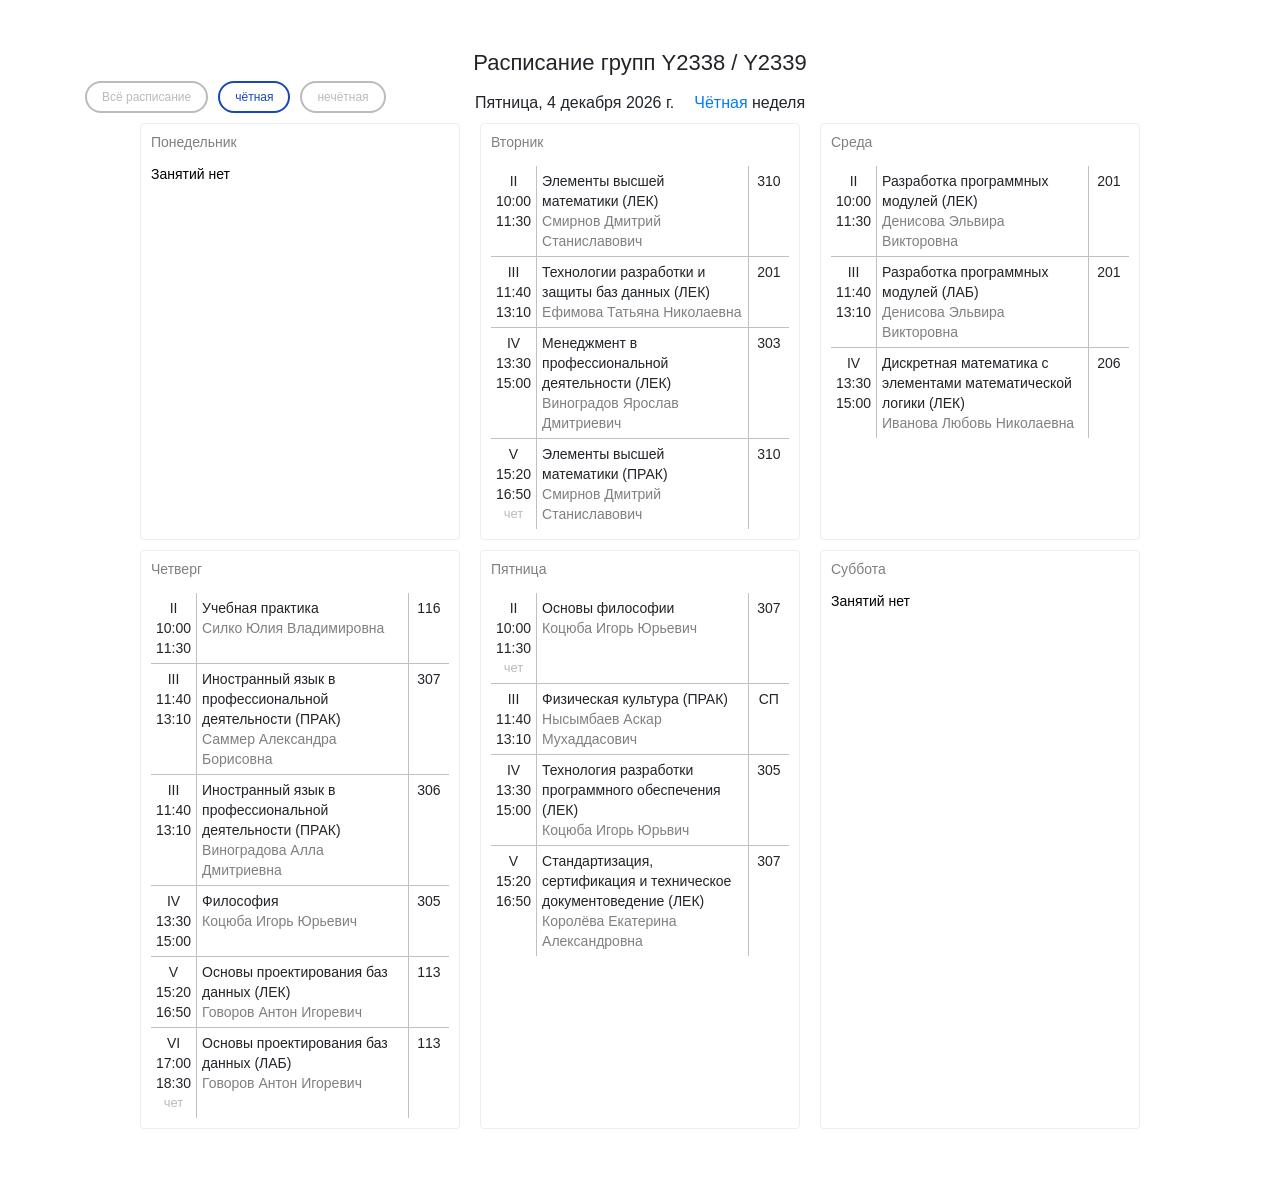
<file: index.html>
<!doctype html>
<html lang="en">

<head>
    <title> Y2338/Y2339</title>
    <!-- Required meta tags -->
    <meta charset="utf-8">
    <meta name="viewport" content="width=device-width, initial-scale=1, shrink-to-fit=no">

    <!-- Bootstrap CSS -->
    <link rel="stylesheet" href="https://stackpath.bootstrapcdn.com/bootstrap/4.3.1/css/bootstrap.min.css"
        integrity="sha384-ggOyR0iXCbMQv3Xipma34MD+dH/1fQ784/j6cY/iJTQUOhcWr7x9JvoRxT2MZw1T" crossorigin="anonymous">
    <link rel="stylesheet" href="/css/style.css">
    <link rel="icon" type="image/png" sizes="16x16" href="/icon.png">
</head>

<body>

    <div class="name">
        <h1>Расписание групп Y2338 / Y2339</h1>
    </div>

    <div class="container">
        <div class="flex">
            <div class="buttons">
                <button class="btn_blue__active" id="all">Всё расписание</button>
                <button class="btn_blue" id="chet">чётная</button>
                <button class="btn_blue" id="nechet">нечётная</button>
            </div>
            <div class="info">
                <div class="date">
                    <span id="date"></span>
                </div>
                <div class="number_week">
                    <input type="date" id="week">
                    <span>Порядковый номер недели: </span> <output></output>
                </div>
                <div class="chetnost_block">
                    <p>
                        <a href="#" class="chetnost"></a> неделя
                    </p>
                </div>
            </div>
        </div>
        <div class="menu">
            <nav>
                <ul>
                    <li><a href="#пн">пн</a></li>
                    <li><a href="#вт">вт</a></li>
                    <li><a href="#ср">ср</a></li>
                    <li><a href="#чт">чт</a></li>
                    <li><a href="#пт">пт</a></li>
                    <li><a href="#сб">сб</a></li>
                </ul>
            </nav>
        </div>

        <section class="chet">
            <div class="chet-rects">
                <div class="chet-rects-block">
                    <div class="chet-rects-block-day" id="пн">
                        <h2>Понедельник</h2>
                    </div>
                    <h3>Занятий нет</h3>
                </div>
                <div class="chet-rects-block">
                    <div class="chet-rects-block-day" id="вт">
                        <h2>Вторник</h2>
                    </div>
                    <div class="chet-rects-block-lessons">
                        <div class="chet-rects-block-lessons-block">
                            <div class="chet-rects-block-lessons-block-time">
                                <span>II</span>
                                <span>10:00</span>
                                <span>11:30</span>
                            </div>
                            <div class="chet-rects-block-lessons-block-info">
                                <span>Элементы высшей математики (ЛЕК)</span>
                                <span>Смирнов Дмитрий Станиславович</span>
                            </div>
                            <div class="chet-rects-block-lessons-block-cabinet">
                                <span>310</span>
                            </div>
                        </div>
                        <div class="chet-rects-block-lessons-block">
                            <div class="chet-rects-block-lessons-block-time">
                                <span>III</span>
                                <span>11:40</span>
                                <span>13:10</span>
                            </div>
                            <div class="chet-rects-block-lessons-block-info">
                                <span>Технологии разработки и защиты баз данных (ЛЕК)</span>
                                <span>Ефимова Татьяна Николаевна</span>
                            </div>
                            <div class="chet-rects-block-lessons-block-cabinet">
                                <span>201</span>
                            </div>
                        </div>
                        <div class="chet-rects-block-lessons-block">
                            <div class="chet-rects-block-lessons-block-time">
                                <span>IV</span>
                                <span>13:30</span>
                                <span>15:00</span>
                            </div>
                            <div class="chet-rects-block-lessons-block-info">
                                <span>Менеджмент в профессиональной деятельности (ЛЕК)</span>
                                <span>Виноградов Ярослав Дмитриевич</span>
                            </div>
                            <div class="chet-rects-block-lessons-block-cabinet">
                                <span>303</span>
                            </div>
                        </div>
                        <div class="chet-rects-block-lessons-block" id="chet_block">
                            <div class="chet-rects-block-lessons-block-time">
                                <span>V</span>
                                <span>15:20</span>
                                <span>16:50</span>
                                <span>чет</span>
                            </div>
                            <div class="chet-rects-block-lessons-block-info">
                                <span>Элементы высшей математики (ПРАК)</span>
                                <span>Смирнов Дмитрий Станиславович</span>
                            </div>
                            <div class="chet-rects-block-lessons-block-cabinet">
                                <span>310</span>
                            </div>
                        </div>
                        <div class="chet-rects-block-lessons-block-bottom" id="nechet_block">
                            <div class="chet-rects-block-lessons-block-time">
                                <span>V</span>
                                <span>15:20</span>
                                <span>16:50</span>
                                <span>нечет</span>
                            </div>
                            <div class="chet-rects-block-lessons-block-info">
                                <span>Менеджмент в профессиональной деятельности (ПРАК)</span>
                                <span>Виноградов Ярослав Дмитриевич</span>
                            </div>
                            <div class="chet-rects-block-lessons-block-cabinet">
                                <span>303</span>
                            </div>
                        </div>
                    </div>
                </div>
                <div class="chet-rects-block">
                    <div class="chet-rects-block-day" id="ср">
                        <h2>Среда</h2>
                    </div>
                    <div class="chet-rects-block-lessons">
                        <div class="chet-rects-block-lessons-block">
                            <div class="chet-rects-block-lessons-block-time">
                                <span>II</span>
                                <span>10:00</span>
                                <span>11:30</span>
                            </div>
                            <div class="chet-rects-block-lessons-block-info">
                                <span>Разработка программных модулей (ЛЕК)</span>
                                <span>Денисова Эльвира Викторовна</span>
                            </div>
                            <div class="chet-rects-block-lessons-block-cabinet">
                                <span>201</span>
                            </div>
                        </div>
                        <div class="chet-rects-block-lessons-block">
                            <div class="chet-rects-block-lessons-block-time">
                                <span>III</span>
                                <span>11:40</span>
                                <span>13:10</span>
                            </div>
                            <div class="chet-rects-block-lessons-block-info">
                                <span>Разработка программных модулей (ЛАБ)</span>
                                <span>Денисова Эльвира Викторовна</span>
                            </div>
                            <div class="chet-rects-block-lessons-block-cabinet">
                                <span>201</span>
                            </div>
                        </div>
                        <div class="chet-rects-block-lessons-block-bottom">
                            <div class="chet-rects-block-lessons-block-time">
                                <span>IV</span>
                                <span>13:30</span>
                                <span>15:00</span>
                            </div>
                            <div class="chet-rects-block-lessons-block-info">
                                <span>Дискретная математика с элементами математической логики (ЛЕК)</span>
                                <span>Иванова Любовь Николаевна</span>
                            </div>
                            <div class="chet-rects-block-lessons-block-cabinet">
                                <span>206</span>
                            </div>
                        </div>
                    </div>
                </div>


                <div class="chet-rects-block">
                    <div class="chet-rects-block-day" id="чт">
                        <h2>Четверг</h2>
                    </div>
                    <div class="chet-rects-block-lessons">
                        <div class="chet-rects-block-lessons-block">
                            <div class="chet-rects-block-lessons-block-time">
                                <span>II</span>
                                <span>10:00</span>
                                <span>11:30</span>
                            </div>
                            <div class="chet-rects-block-lessons-block-info">
                                <span>Учебная практика</span>
                                <span>Силко Юлия Владимировна</span>
                            </div>
                            <div class="chet-rects-block-lessons-block-cabinet">
                                <span>116</span>
                            </div>
                        </div>
                        <div class="chet-rects-block-lessons-block">
                            <div class="chet-rects-block-lessons-block-time">
                                <span>III</span>
                                <span>11:40</span>
                                <span>13:10</span>
                            </div>
                            <div class="chet-rects-block-lessons-block-info">
                                <span>Иностранный язык в профессиональной деятельности (ПРАК)</span>
                                <span>Саммер Александра Борисовна</span>
                            </div>
                            <div class="chet-rects-block-lessons-block-cabinet">
                                <span>307</span>
                            </div>
                        </div>
                        <div class="chet-rects-block-lessons-block">
                            <div class="chet-rects-block-lessons-block-time">
                                <span>III</span>
                                <span>11:40</span>
                                <span>13:10</span>
                            </div>
                            <div class="chet-rects-block-lessons-block-info">
                                <span>Иностранный язык в профессиональной деятельности (ПРАК)</span>
                                <span>Виноградова Алла Дмитриевна</span>
                            </div>
                            <div class="chet-rects-block-lessons-block-cabinet">
                                <span>306</span>
                            </div>
                        </div>
                        <div class="chet-rects-block-lessons-block">
                            <div class="chet-rects-block-lessons-block-time">
                                <span>IV</span>
                                <span>13:30</span>
                                <span>15:00</span>
                            </div>
                            <div class="chet-rects-block-lessons-block-info">
                                <span>Философия</span>
                                <span>Коцюба Игорь Юрьевич</span>
                            </div>
                            <div class="chet-rects-block-lessons-block-cabinet">
                                <span>305</span>
                            </div>
                        </div>
                        <div class="chet-rects-block-lessons-block" id="fil">
                            <div class="chet-rects-block-lessons-block-time">
                                <span>V</span>
                                <span>15:20</span>
                                <span>16:50</span>
                            </div>
                            <div class="chet-rects-block-lessons-block-info">
                                <span>Основы проектирования баз данных (ЛЕК)</span>
                                <span>Говоров Антон Игоревич</span>
                            </div>
                            <div class="chet-rects-block-lessons-block-cabinet">
                                <span>113</span>
                            </div>
                        </div>
                        <div class="chet-rects-block-lessons-block-bottom" id="chet_blocktwo">
                            <div class="chet-rects-block-lessons-block-time">
                                <span>VI</span>
                                <span>17:00</span>
                                <span>18:30</span>
                                <span>чет</span>
                            </div>
                            <div class="chet-rects-block-lessons-block-info">
                                <span>Основы проектирования баз данных (ЛАБ)</span>
                                <span>Говоров Антон Игоревич</span>
                            </div>
                            <div class="chet-rects-block-lessons-block-cabinet">
                                <span>113</span>
                            </div>
                        </div>
                    </div>
                </div>
                <div class="chet-rects-block">
                    <div class="chet-rects-block-day" id="пт">
                        <h2>Пятница</h2>
                        <div class="chet-rects-block-lessons-block" id="chet_threeblock">
                            <div class="chet-rects-block-lessons-block-time">
                                <span>II</span>
                                <span>10:00</span>
                                <span>11:30</span>
                                <span>чет</span>
                            </div>
                            <div class="chet-rects-block-lessons-block-info">
                                <span>Основы философии</span>
                                <span>Коцюба Игорь Юрьевич</span>
                            </div>
                            <div class="chet-rects-block-lessons-block-cabinet">
                                <span>307</span>
                            </div>
                        </div>
                        <div class="chet-rects-block-lessons">
                            <div class="chet-rects-block-lessons-block">
                                <div class="chet-rects-block-lessons-block-time">
                                    <span>III</span>
                                    <span>11:40</span>
                                    <span>13:10</span>
                                </div>
                                <div class="chet-rects-block-lessons-block-info">
                                    <span>Физическая культура (ПРАК)</span>
                                    <span>Нысымбаев Аскар Мухаддасович</span>
                                </div>
                                <div class="chet-rects-block-lessons-block-cabinet">
                                    <span>СП </span>
                                </div>
                            </div>
                            <div class="chet-rects-block-lessons-block">
                                <div class="chet-rects-block-lessons-block-time">
                                    <span>IV</span>
                                    <span>13:30</span>
                                    <span>15:00</span>
                                </div>
                                <div class="chet-rects-block-lessons-block-info">
                                    <span>Технология разработки программного обеспечения (ЛЕК)</span>
                                    <span>Коцюба Игорь Юрьвич</span>
                                </div>
                                <div class="chet-rects-block-lessons-block-cabinet">
                                    <span>305</span>
                                </div>
                            </div>
                            <div class="chet-rects-block-lessons-block-bottom">
                                <div class="chet-rects-block-lessons-block-time">
                                    <span>V</span>
                                    <span>15:20</span>
                                    <span>16:50</span>
                                </div>
                                <div class="chet-rects-block-lessons-block-info">
                                    <span>Стандартизация, сертификация и техническое документоведение (ЛЕК)</span>
                                    <span>Королёва Екатерина Александровна</span>
                                </div>
                                <div class="chet-rects-block-lessons-block-cabinet">
                                    <span>307</span>
                                </div>
                            </div>
                        </div>
                    </div>
                </div>
                <div class="chet-rects-block">
                    <div class="chet-rects-block-day" id="сб sb">
                        <h2>Суббота</h2>
                    </div>
                    <h3>Занятий нет</h3>
                </div>
        </section>
    </div>
    <!-- Optional JavaScript -->
    <script src="/k.js"></script>
    <!-- jQuery first, then Popper.js, then Bootstrap JS -->
    <script src="https://code.jquery.com/jquery-3.3.1.slim.min.js"
        integrity="sha384-q8i/X+965DzO0rT7abK41JStQIAqVgRVzpbzo5smXKp4YfRvH+8abtTE1Pi6jizo" crossorigin="anonymous">
    </script>
    <script src="https://cdnjs.cloudflare.com/ajax/libs/popper.js/1.14.7/umd/popper.min.js"
        integrity="sha384-UO2eT0CpHqdSJQ6hJty5KVphtPhzWj9WO1clHTMGa3JDZwrnQq4sF86dIHNDz0W1" crossorigin="anonymous">
    </script>
    <script src="https://stackpath.bootstrapcdn.com/bootstrap/4.3.1/js/bootstrap.min.js"
        integrity="sha384-JjSmVgyd0p3pXB1rRibZUAYoIIy6OrQ6VrjIEaFf/nJGzIxFDsf4x0xIM+B07jRM" crossorigin="anonymous">
    </script>

</body>

</html>
</file>
<file: css/style.css>
:root {
  font-size: 10px;
}
* {
  font-family: sans-serif;
}
body {
  padding-top: 5rem;
  padding: 5rem;
}
body,
html {
  scroll-behavior: smooth;
}
input {
  display: none;
}
.flex {
  display: flex;
}
.info {
  display: flex;
  margin-top: 1rem;
  margin-left: 1rem;
}
.info a {
  text-decoration: none;
}
.chetnost_block {
  margin-left: 2rem;
  font-size: 1.6rem;
}
.chetnost_block span:nth-child(1) {
  color: #1946BA;
}
.number_week {
  display: none;
}
.display_none {
  display: none;
}
.display_block {
  display: block;
  display: flex;
  font-size: 100%;
  border-bottom: 1px solid silver;
  transition: background 0.3s;
}
.display_block:hover {
  background-color: #f2f2f2;
}
.display_block_border_none {
  display: block;
  display: flex;
  font-size: 100%;
  border: none;
  transition: background 0.3s;
}
.display_block_border_none:hover {
  background-color: #f2f2f2;
}
.btn_blue {
  display: block;
  background-color: #fff;
  color: #bbb;
  padding: 0.5rem 1.5rem;
  border: 2px solid #bbb;
  font-size: 1.2rem;
  border-radius: 2rem;
  outline: none;
  margin-right: 1rem;
}
.btn_blue:focus {
  outline: none;
}
.btn_blue__active {
  display: block;
  background-color: #fff;
  padding: 0.5rem 1.5rem;
  font-size: 1.2rem;
  border-radius: 2rem;
  outline: none;
  margin-right: 1rem;
  border: 2px solid #1946ba;
  color: #1946ba;
  transition: background 0.3s;
}
.btn_blue__active:focus {
  outline: none;
}
#chet_threeblock {
  border-bottom: 1px solid silver;
}
.buttons {
  display: flex;
  z-index: 2;
}
.menu {
  display: block;
  display: flex;
  justify-content: center;
  margin-top: 1rem;
}
.menu ul {
  display: flex;
}
.menu ul li {
  list-style: none;
  margin-right: 3rem;
}
.menu ul li a {
  text-decoration: none;
  font-size: 2rem;
  color: #000;
}
.date {
  font-size: 1.6rem;
}
.name {
  text-align: center;
}
.name h1 {
  font-size: 2.2rem;
}
h2 {
  color: gray;
  margin-bottom: 1.5rem;
}
h3 {
  font-size: 1.4rem;
  color: #000;
  font-weight: 400;
}
.chet {
  display: flex;
  justify-content: center;
}
.chet-rects {
  display: flex;
  flex-wrap: wrap;
  justify-content: center;
  margin: 0 auto;
}
.chet-rects-block {
  width: 32rem;
  height: auto;
  display: inline-block;
  /* background-color: #f9f9f9; */
  border: 1px solid #EEEEEE;
  padding: 1rem;
  border-radius: 0.4rem;
  margin-top: 1rem;
  margin-left: 1rem;
  margin-right: 1rem;
  vertical-align: top;
  font-size: 1.4rem;
  line-height: 2rem;
}
.chet-rects-block-day h2 {
  font-size: 1.4rem;
}
.chet-rects-block-lessons-block {
  display: flex;
  font-size: 100%;
  border-bottom: 1px solid silver;
  transition: background 0.3s;
}
.chet-rects-block-lessons-block:hover {
  background-color: #f2f2f2;
}
.chet-rects-block-lessons-block-bottom {
  display: flex;
  font-size: 100%;
  border-bottom: none;
  transition: background 0.3s;
}
.chet-rects-block-lessons-block-bottom:hover {
  background-color: #f2f2f2;
}
.chet-rects-block-lessons-block-time {
  padding: 0.5rem;
  display: flex;
  flex-direction: column;
  text-align: center;
  border-right: 1px solid silver;
}
.chet-rects-block-lessons-block-time span:nth-child(4) {
  font-size: 1.3rem;
  color: #bbb;
}
.chet-rects-block-lessons-block-info {
  display: flex;
  flex-direction: column;
  padding: 0.5rem;
  width: 40rem;
}
.chet-rects-block-lessons-block-info span:nth-child(2) {
  color: gray;
}
.chet-rects-block-lessons-block-cabinet {
  width: 7rem;
  padding: 0.5rem;
  border-left: 1px solid silver;
  text-align: center;
}
@media (max-width: 799px) {
  .chet-rects-block {
    height: auto;
  }
  body {
    padding-top: 2rem;
    padding-bottom: 2rem;
  }
  .date {
    text-align: center;
  }
  .buttons {
    margin-top: 1rem;
    margin-bottom: 1rem;
    justify-content: center;
  }
  .chetnost_block {
    margin-left: 0;
    text-align: center;
  }
  .flex {
    text-align: center;
    display: flex;
    flex-direction: column;
  }
  .info {
    display: flex;
    flex-direction: column-reverse;
  }
}
@media (min-width: 700px) {
  .menu {
    display: none;
  }
}
@media (min-width: 1200px) {
  .flex {
    display: flex;
    position: relative;
    z-index: 2;
    overflow: hidden;
  }
  .info {
    display: flex;
    width: 100%;
    margin-top: 1rem;
    margin-left: 0;
    position: absolute;
    justify-content: center;
  }
}
@media (max-width: 450px) {
  .name h1 {
    font-size: 1.9rem;
  }
}
@media (max-width: 450px) {
  .name h1 {
    font-size: 1.6rem;
  }
  .buttons button {
    font-size: 1.2rem;
  }
  .btn_blue {
    margin-right: 0.5rem;
  }
  .btn_blue__active {
    margin-right: 0.5rem;
  }
  #date {
    font-size: 1.3rem;
  }
}
</file>
